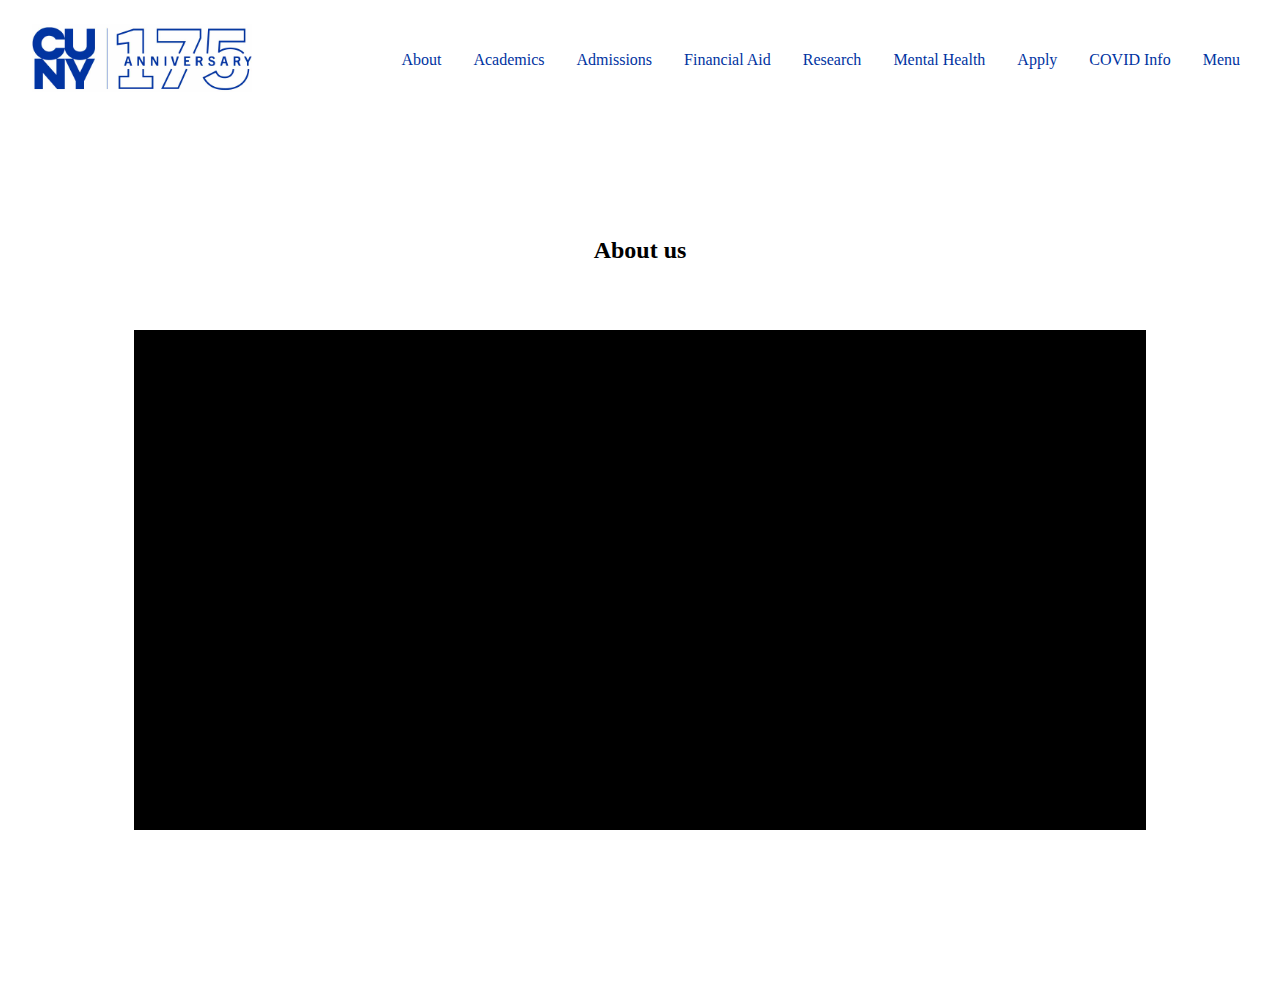
<file: Mental Health Hub/aboutUs.html>
<!DOCTYPE html>
<html>
<head>
	<title>My Video Page</title>
	<style>
    @import url('https://fonts.googleapis.com/css2?family=Roboto:wght@400;500;700&display=swap');
		/* center the main container */
		.container {
			display: flex;
			flex-direction: column;
			align-items: center;
			justify-content: center;
			height: 100vh;
		}

		/* style for the video box */
		.video-box {
			width: 80%;
			height: 500px;
			background-color: black;
			display: flex;
			align-items: center;
			justify-content: center;
			margin-bottom: 50px;
		}

		/* style for the description box */
		.description-box {
			width: 80%;
			padding: 30px;
			background-color: white;
			box-shadow: 0 0 10px rgba(0, 0, 0, 0.3);
			text-align: center;
			font-size: 18px;
		}

    

		/* style for the top row */
		.top-row {
			width: 80%;
			display: flex;
			align-items: center;
			margin-bottom: 50px;
       display: flex;
     justify-content: center;
		}

		/* style for the top row image */
		.top-row img {
			height: 100px;
			width: 100px;
			object-fit: cover;
			border-radius: 50%;
			margin-right: 20px;
		}

		/* style for the top row text */
		.top-row h1 {
			font-size: 24px;
		}
    nav {
    height: 80px;
    display: flex;
    margin-top: 20px;
}

.nav__container {
    width: 100%;
    padding: 0 24px;
    display: flex;
    justify-content: space-between;
    align-items: center;
}


.logo {
    width: 220px;
}

ul {
    display: flex;
}

li {
    list-style-type: none;
}

.feature__title {
    font-weight: 700;
}

.nav__links {
    display: flex;
    align-items: center;

}

.nav__link {
    margin-left: 16px;
    text-decoration: none;
    font-size: 16px;
    color: #0033a1;
    font-weight: none;
    padding: 8px;
    font-weight: 500;
}

.nav__link:hover {
    text-decoration: underline;
}

.nav__link--primary {
    border: 2px solid rgba(100,21,255);
    border-radius: 4px;
}

 .nav__link--primary:hover {
    text-decoration: none;
 }
	</style>
</head>
<body>
  <section>
       <nav class="nav">
        <div class="nav__container">
          <div class="div_beg">
            <a href=index.html>
              <img
                class="logo"
                src="./CUNY-175-logo.jpg"
                alt=""
              />
            </a>
        </div>
          <ul class="nav__links">
            <li><a href="#" class="nav__link">About</a></li>
            <li><a href="#" class="nav__link">Academics</a></li>
            <li><a href="#" class="nav__link">Admissions</a></li>
            <li><a href="#" class="nav__link">Financial Aid</a></li>
            <li><a href="#" class="nav__link">Research</a></li>
            <li class="sign__up">
                <a href="logIn.html" class="nav__link sign__up--color">Mental Health</a>
            </li>
            <li class="sign__up">
                <a href="#" class="nav__link sign__up--color">Apply</a>
            </li>
            <li class="sign__up">
                <a href="#" class="nav__link sign__up--color">COVID Info</a>
            </li>
            <li class="sign__up sign_menu">
            <i class="fas fa-bars"></i>
              <a href="#" class="nav__link sign__up--color">Menu</a>
            </li>
          </ul>
        </div>
      </nav>
    </section>
	<div class="container">
		<div class="top-row">
			<h1>About us</h1>
		</div>
		<div class="video-box">
			<!-- you can embed your video player here -->
      <iframe width="560" height="315" src="https://www.youtube.com/embed/W8zx0k7iNpw" title="YouTube video player" frameborder="0" allow="accelerometer; autoplay; clipboard-write; encrypted-media; gyroscope; picture-in-picture; web-share" allowfullscreen></iframe>
		</div>
		
	</div>
</body>
</html>
</file>
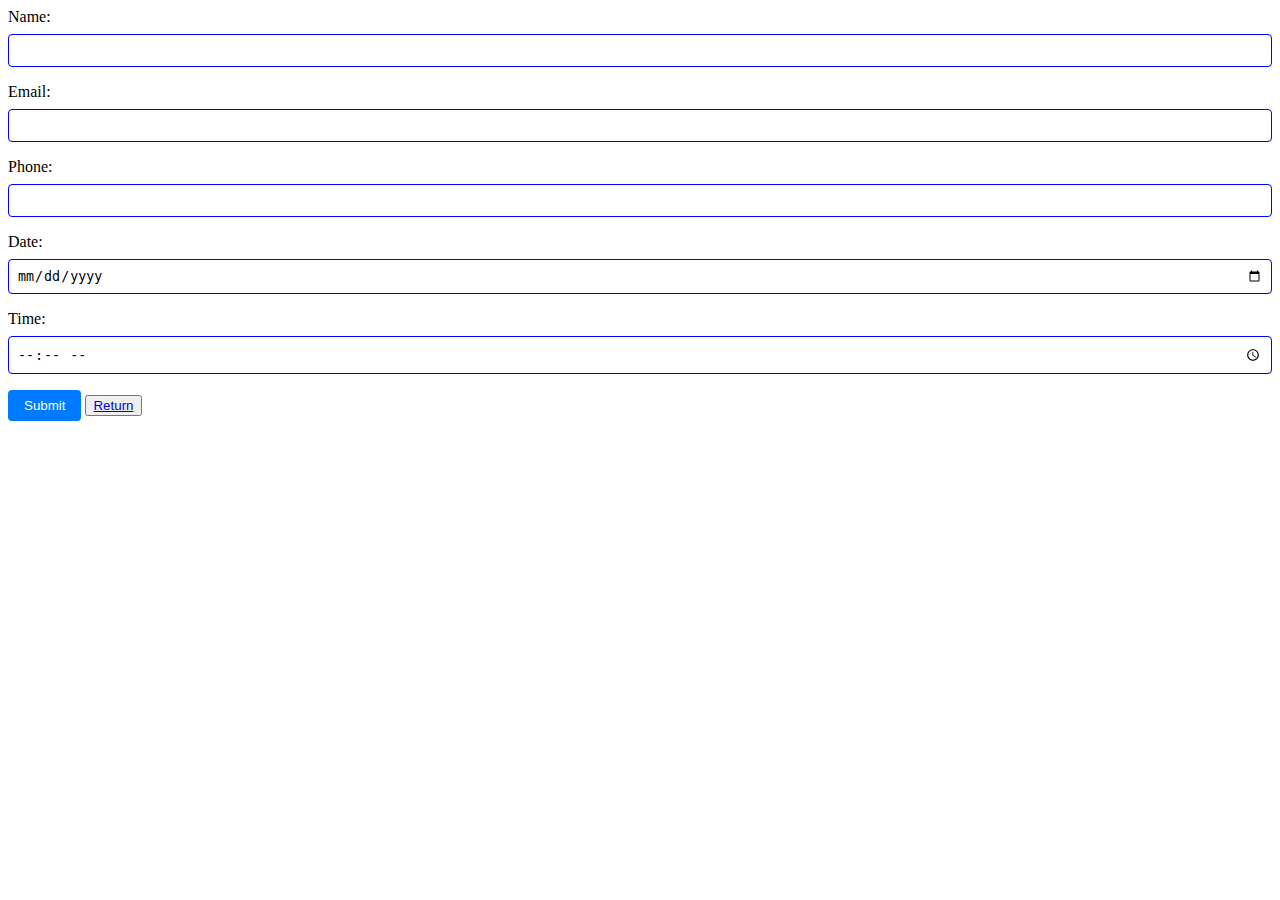
<file: Mental Health Hub/appointmentDoc.html>
<!DOCTYPE html>
<html>
  <head>
    <meta charset="UTF-8">
    <title>Appointment Form</title>
    <style>
      label {
        display: block;
        margin-bottom: 0.5rem;
      }
      
      input {
        padding: 0.5rem;
        border-radius: 0.25rem;
        border: 1px solid blue;
        margin-bottom: 1rem;
        width: 100%;
        box-sizing: border-box;
      }
      
      button[type="submit"] {
        background-color: #007bff;
        color: #fff;
        padding: 0.5rem 1rem;
        border-radius: 0.25rem;
        border: none;
        cursor: pointer;
      }
      
      button[type="submit"]:hover {
        background-color: #0069d9;
      }
    </style>
  </head>
  <body>
    <form action="submit.php" method="post">
      <label for="name">Name:</label>
      <input type="text" id="name" name="name" required>
      
      <label for="email">Email:</label>
      <input type="email" id="email" name="email" required>
      
      <label for="phone">Phone:</label>
      <input type="tel" id="phone" name="phone" required>
      
      <label for="date">Date:</label>
      <input type="date" id="date" name="date" min="<?php echo date('Y-m-d'); ?>" required>
      
      <label for="time">Time:</label>
      <input type="time" id="time" name="time" min="09:00" max="17:00" required>
      
      <button type="submit">Submit</button>
      <button type="button"><a href="counseling.html">Return</a></button>
    </form>
  </body>
</html>
</file>
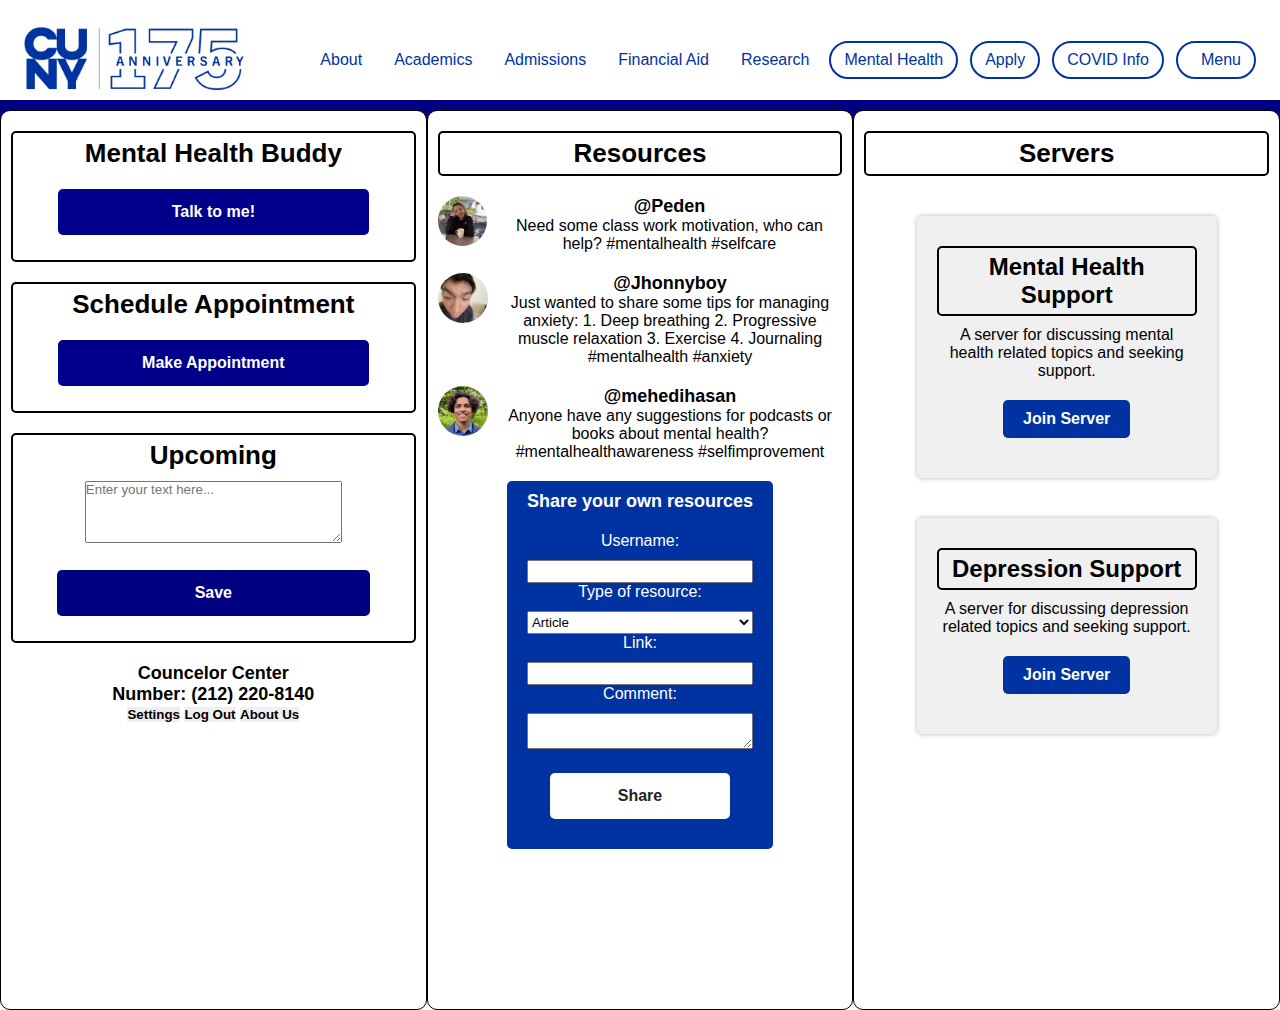
<file: Mental Health Hub/counseling.html>
<!DOCTYPE html>
<html>
<head>
  <meta charset="UTF-8">
  <title>Counseling Center</title>
  <link rel="stylesheet" href="./counseling.css">
</head>
<body>
  <section>
       <nav class="nav">
        <div class="nav__container">
          <div class="div_beg">
            <a href=index.html>
              <img
                class="logo"
                src="./CUNY-175-logo.jpg"
                alt=""
              />
            </a>
        </div>
          <ul class="nav__links">
            <li><a href="#" class="nav__link">About</a></li>
            <li><a href="#" class="nav__link">Academics</a></li>
            <li><a href="#" class="nav__link">Admissions</a></li>
            <li><a href="#" class="nav__link">Financial Aid</a></li>
            <li><a href="#" class="nav__link">Research</a></li>
            <li class="sign__up">
                <a href="logIn.html" class="nav__link sign__up--color">Mental Health</a>
            </li>
            <li class="sign__up">
                <a href="#" class="nav__link sign__up--color">Apply</a>
            </li>
            <li class="sign__up">
                <a href="#" class="nav__link sign__up--color">COVID Info</a>
            </li>
            <li class="sign__up sign_menu">
            <i class="fas fa-bars"></i>
              <a href="#" class="nav__link sign__up--color">Menu</a>
            </li>
          </ul>
        </div>
      </nav>
    </section>
<div id="content">
      
        <div class="column" style="background:white">
                <h2 class="section__one">
                        Mental Health Buddy
                <button class="h2-btn" onclick="window.open('http://127.0.0.1:7860', '_blank')">Talk to me!</button>
                </h2>
                <h2 class="section__one">
                        Schedule Appointment
                        <button class="h2-btn" onclick="window.location.href='./appointmentDoc.html';">
                                Make Appointment
                        </button>
                </h2>
                <h2>
                        Upcoming
                        <div class="dropdown-content">
                        <form class="form__upcoming">
                                <textarea rows="4" cols="30" placeholder="Enter your text here..."></textarea>
                                <br>
                                <input class="h2-btn button" type="submit" value="Save">
                        </form>
                        </div>
                </h2> 
                <h3>  
                        Councelor Center
                        <div class="contact-content">
                                <p>Number: (212) 220-8140</p>
                        </div>
                </h3>
                  <button class="contact-btn" onclick="window.location.href='./settings.html';">Settings</button>
        <button class="contact-btn" onclick="window.location.href='./logIn.html';">Log Out</button>
        <button class="contact-btn" onclick="window.location.href='./aboutUs.html';">About Us</button>
        </div>
        <div class="column" style="background:white">
                <h2>Resources</h2>
          <section id="twitter-like-section">
  <div class="tweet-container">
    <div class="tweet">
      <img src="JPEG_image52.jpg" alt="Profile picture">
      <div class="tweet-content">
        <h3>@Peden</h3>
        <p>Need some class work motivation, who can help? #mentalhealth #selfcare</p>
      </div>
    </div>
    <div class="tweet">
      <img src="./68227735283__8E131F18-86B8-496D-B9E1-B924C2D1274A.jpg" alt="Profile picture">
      <div class="tweet-content">
        <h3>@Jhonnyboy</h3>
        <p>Just wanted to share some tips for managing anxiety: 1. Deep breathing 2. Progressive muscle relaxation 3. Exercise 4. Journaling #mentalhealth #anxiety</p>
      </div>
    </div>
    <div class="tweet">
      <img src="./1670264120747 (1).jpeg" alt="Profile picture">
      <div class="tweet-content">
        <h3>@mehedihasan</h3>
        <p>Anyone have any suggestions for podcasts or books about mental health? #mentalhealthawareness #selfimprovement</p>
      </div>
    </div>
  </div>
  <div class="share-form">
    <h3>Share your own resources</h3>
    <form>
      <div>
        <label for="username">Username:</label>
        <input type="text" id="username" name="username" required>
      </div>
      <div>
        <label for="resource-type">Type of resource:</label>
        <select id="resource-type" name="resource-type">
          <option value="article">Article</option>
          <option value="video">Video</option>
          <option value="podcast">Podcast</option>
          <option value="book">Book</option>
          <option value="other">Other</option>
        </select>
      </div>
      <div>
        <label for="resource-link">Link:</label>
        <input type="url" id="resource-link" name="resource-link" required>
      </div>
      <div>
        <label for="comment">Comment:</label>
        <textarea id="comment" name="comment"></textarea>
      </div>
      <button class="button__share" type="submit">Share</button>
    </form>
  </div>
</section>

        </div>
        <div class="column" style="background:white">
                <h2>Servers</h2>
          <div class="server-list">
  <div class="server">
    <h2>Mental Health Support</h2>
    <p>A server for discussing mental health related topics and seeking support.</p>
    <button class="join-btn">Join Server</button>
    <div class="chat">
      <h3>Mental Health Support</h3>
      <div class="message">
        <p><strong>John:</strong> Hi, does anyone have any advice for dealing with anxiety?</p>
      </div>
      <div class="message">
        <p><strong>Jane:</strong> Hey John, have you tried deep breathing exercises?</p>
      </div>
      <div class="message">
        <p><strong>Mark:</strong> I find exercise helps a lot with my anxiety. Have you tried going for a run or doing yoga?</p>
      </div>
      <form>
        <input type="text" placeholder="Type your message here">
        <button class="send-btn">Send</button>
      </form>
    </div>
  </div>
  <div class="server">
    <h2>Depression Support</h2>
    <p>A server for discussing depression related topics and seeking support.</p>
    <button class="join-btn">Join Server</button>
    <div class="chat">
      <h3>Depression Support</h3>
      <div class="message">
        <p><strong>Emma:</strong> Hi everyone, I'm feeling really down today. Does anyone want to chat?</p>
      </div>
      <div class="message">
        <p><strong>Adam:</strong> Hey Emma, what's been going on?</p>
      </div>
      <div class="message">
        <p><strong>Sara:</strong> Hang in there Emma, we're here for you.</p>
      </div>
      <form>
        <input type="text" placeholder="Type your message here">
        <button class="send-btn">Send</button>
      </form>
    </div>
  </div>
</div>
  </div>
</div>

  
</body>
</html>
</file>
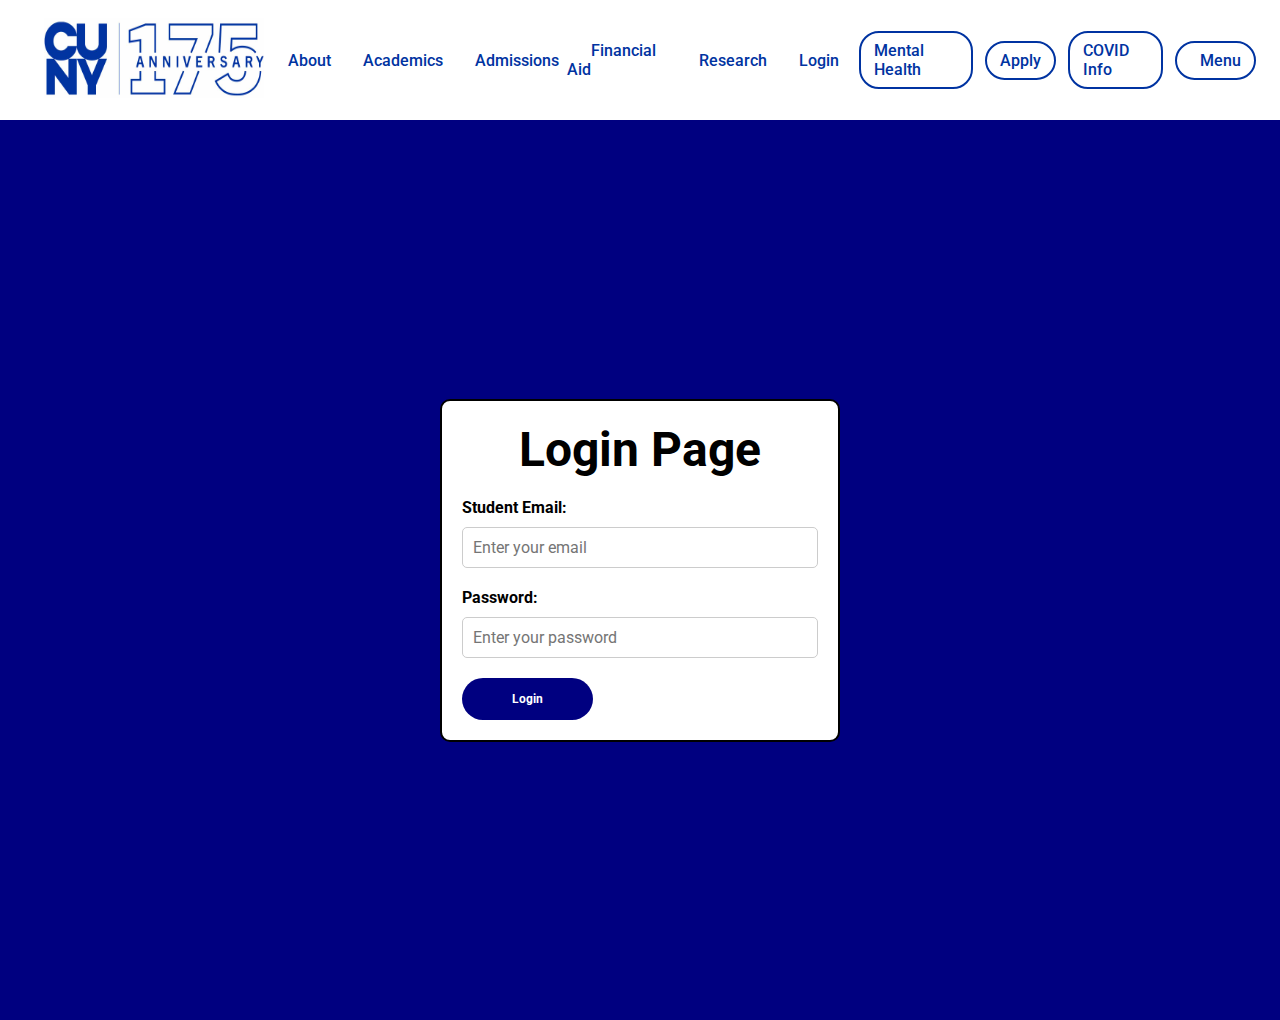
<file: Mental Health Hub/login.html>
<!DOCTYPE html>
<html>
  <head>
    <meta charset="UTF-8">
    <title>Login Page</title>
    <link rel="stylesheet" href="./login.css">
  </head>
  <body>
     <section>
       <nav class="nav">
        <div class="nav__container">
          <div class="div_beg">
            <a href=index.html>
              <img
                class="logo"
                src="./CUNY-175-logo.jpg"
                alt=""
              />
            </a>
        </div>
          <ul class="nav__links">
            <li><a href="#" class="nav__link">About</a></li>
            <li><a href="#" class="nav__link">Academics</a></li>
            <li><a href="#" class="nav__link">Admissions</a></li>
            <li><a href="#" class="nav__link">Financial Aid</a></li>
            <li><a href="#" class="nav__link">Research</a></li>
            <li><a href="#" class="nav__link">Login</a></li>
            <li class="sign__up">
                <a href="logIn.html" class="nav__link sign__up--color">Mental Health</a>
            </li>
            <li class="sign__up">
                <a href="#" class="nav__link sign__up--color">Apply</a>
            </li>
            <li class="sign__up">
                <a href="#" class="nav__link sign__up--color">COVID Info</a>
            </li>
            <li class="sign__up sign_menu">
            <i class="fas fa-bars"></i>
              <a href="#" class="nav__link sign__up--color">Menu</a>
            </li>
          </ul>
        </div>
      </nav>
    </section>
    <div class="container">
      <form>
        <h1 style="text-align:center; color:black">Login Page</h1>
        <label for="username">Student Email:</label>
        <input type="text" id="username" name="username" placeholder="Enter your email" required>
        <label for="password">Password:</label>
        <input type="password" id="password" name="password" placeholder="Enter your password" required>
        <button type="button" onclick="checkLogin()">Login</button>
        <script src="logInButton.js"></script>
      </form>
    </div>
  </body>
</html>
</file>
<file: Mental Health Hub/counseling.css>
#header{
    width:100%;
    height:80px;    
    background:Darkblue;
    position:absolute;
    
    }
    
#content{
    
    width:100%;
    height:100%;    
    background:navy;
    display: flex;
    justify-content: center;
    align-items: center;
    }

.column{
    margin-top: 20px;
    float: left;
    position: relative;
    width: 30%;
    height: 100%;
    
    }

.column {
    border: 1px solid black;
    border-radius: 10px;
    float: left;
    width: 40%;
    padding: 10px;
    text-align: center;
    }
          
html{
    height:100%;
    }

body{
    height: 100%;
    margin: 0;
    }

h1{
    position:absolute;
    left:600px;
}

h2{
    border: 2px solid black;
    padding: 5px;
    margin: 0;
    border-radius: 5px;
    margin-bottom:20px;
}
.h2-btn{
    background-color: darkblue;
    border: none;
    color: white;
    text-align: center;
    padding: 14px 0;
    margin: 20px 40px;
    text-decoration: none;
    display: inline-block;
    font-size: 16px;
    border-radius: 5px;
    cursor: pointer;
}
h2:first-child {
    margin-top: 10px;
    margin-bottom: 20px;
  }
button{

border-width: 0;
font-weight: bold;
cursor: pointer;
}
.button{
border-width: 0;
font-weight: bold;
 background-color: navy;
    border: none;
    color: white;
    text-align: center;
    padding: 14px 0;
    margin: 20px 0px;
    text-decoration: none;
    display: inline-block;
    font-size: 16px;
    border-radius: 5px;
    cursor: pointer;
    width: 80%;
}

.button__share {
border-width: 0;
font-weight: bold;
 background-color: white;
    border: none;
    color: #242424;
    text-align: center;
    padding: 14px 0;
    margin: 20px 0px;
    text-decoration: none;
    display: inline-block;
    font-size: 16px;
    border-radius: 5px;
    cursor: pointer;
    width: 80%;
}
.row::after{
    content:"";
    clear:both;
    display:table;
}
.modal {
    display: none;
    position: fixed;
    z-index: 1;
    left: 0;
    top: 0;
    width: 100%;
    height: 100%;
    overflow: auto;
    background-color: rgba(0,0,0,0.4);
  }
.modal-content {
    background-color: #fefefe;
    margin: 10% auto;
    padding: 20px;
    border: 1px solid #888;
    width: 80%;
  }
.close {
    color: #aaa;
    float: right;
    font-size: 28px;
    font-weight: bold;
  }
.close:hover, .close:focus {
    color: black;
    text-decoration: none;
    cursor: pointer;
  }

table {
    border-collapse: collapse;
  }
  
th {
    text-align: center;
    padding: 10px;
    border: 1px solid black;
  }
  
td {
    text-align: center;
    padding: 10px;
    border: 1px solid black;
  }


@import url('https://fonts.googleapis.com/css2?family=Roboto:wght@400;500;700&display=swap');
* {
padding: 0;
margin: 0;
box-sizing: border-box;
font-family: 'Roboto', sans-serif;
}


h1 {

font-size: 48px;
font-weight: 700;
}

h2 {
font-size: 26px;
}


h3 {
font-size: 18px;
}

.container{
padding: 80px 0;
}
.row {
width: 100%;
max-width: 1200px;
margin: 0 auto;
padding: 0 40px;
}


nav {
height: 80px;
display: flex;
margin-top: 20px;
}

.nav__container {
width: 100%;
padding: 0 24px;
display: flex;
justify-content: space-between;
align-items: center;
}


.logo {
width: 220px;
}

ul {
display: flex;
}

li {
list-style-type: none;
}

.feature__title {
font-weight: 700;
}

.nav__links {
display: flex;
align-items: center;

}

.nav__link {
margin-left: 16px;
text-decoration: none;
font-size: 16px;
color: #0033a1;
font-weight: none;
padding: 8px;
font-weight: 500;
}

.nav__link:hover {
text-decoration: underline;
}

.nav__link--primary {
border: 2px solid rgba(100,21,255);
border-radius: 4px;
}

.nav__link--primary:hover {
text-decoration: none;
}

.sign__up {
border: 2px solid #0033a1;
border-radius: 20px;
margin-left: 12px;
}  
.sign__up--color {
color: #0033a1;
display: flex;
align-items: center;  
margin: 0 5px;
}

.sign_menu {
display: flex;
}

.fa-bars {
color: #0033a1;
padding-top: 10px;
padding-left: 10px;
}


.section__one {
display: flex;
flex-direction: column;
}

#contact-content{
font-size: 1.5em;
}



.tweet-container {
display: flex;
flex-direction: column;
}

.tweet {
display: flex;
margin-bottom: 20px;
}

.tweet img {
width: 50px;
height: 50px;
border-radius: 50%;
margin-right: 10px;
}

.tweet-content {
display: flex;
flex-direction: column;
}

.tweet-content h3 {
margin: 0;
}

.share-form {
border-radius: 999px;
background-color:#0033a1;
border: none;
color: white;
padding: 10px 20px;
text-align: center;
text-decoration: none;
display: inline-block;
font-size: 16px;
border-radius: 5px;
cursor: pointer;
margin-bottom: 20px;

}

.dropdown-content {
margin-top: 10px;
}

.share-form h3 {
margin-bottom: 20px;
}

.share-form label {
display: block;
margin-bottom: 10px;
}

.share-form input[type="text"],
.share-form select,
.share-form input[type="url"],
.share-form textarea {
width: 100%;
padding: 2px 0px;
}

.server-list {
display: flex;
justify-content: center;
align-items: center;
flex-wrap: wrap;
}

.server {
background-color: #f0f0f0;
border-radius: 5px;
margin: 20px;
padding: 20px;
box-shadow: 0 0 5px rgba(0, 0, 0, 0.3);
width: 300px;
text-align: center;
}

.server h2 {
font-size: 24px;
margin-bottom: 10px;
}

.server p {
font-size: 16px;
margin-bottom: 20px;
}

.join-btn {
background-color:#0033a1;
border: none;
color: white;
padding: 10px 20px;
text-align: center;
text-decoration: none;
display: inline-block;
font-size: 16px;
border-radius: 5px;
cursor: pointer;
margin-bottom: 20px;
}

.chat {
display: none;
margin-top: 20px;
text-align: left;
}

.chat h3 {
font-size: 18px;
margin-bottom: 10px;
}

.message {
margin-bottom: 
/*Margin-bottom needs a value */
}
</file>
<file: Mental Health Hub/login.css>
@import url('https://fonts.googleapis.com/css2?family=Roboto:wght@400;500;700&display=swap');

body {
        font-family: 'Roboto', sans-serif;
        margin: 0;
        padding: 0;
      }
      
      .container {
        display: flex;
        justify-content: center;
        align-items: center;
        height: 100vh;
        background-color: navy;
      }

      
      .top-row {
        display: flex;
        justify-content: space-between;
        align-items: center;
        background-color: #fff;
        padding: 10px 20px;
      }
      
      .logo {
        width: 100px;
        height: 80px;
        margin-left: 20px;
      }
      
      form {
        width: 400px;
        border: 2px solid black;
        padding: 20px;
        border-radius: 10px;
        background-color: white;
      }
      
      label {
        display: block;
        margin-bottom: 10px;
        font-weight: bold;
        color: black;
      }
      
      input[type="text"],
      input[type="password"] {
        display: block;
        width: 100%;
        padding: 10px;
        margin-bottom: 20px;
        border-radius: 5px;
        border: 1px solid #ccc;
        box-sizing: border-box;
        font-size: 16px;
        font-family: 'Roboto', sans-serif;
      }
      
      input[type="submit"] {
        background-color: #4CAF50;
        color: white;
        padding: 10px 20px;
        border: none;
        border-radius: 5px;
        cursor: pointer;
        font-size: 16px;
      }
      
      input[type="submit"]:hover {
        background-color: #3e8e41;
      }


      * {
          padding: 0;
          margin: 0;
          box-sizing: border-box;
          font-family: 'Roboto', sans-serif;
      }
      
      
      h1 {
      
          font-size: 48px;
          font-weight: 700;
          margin-bottom: 20px;
      }
      
      h2 {
          font-size: 44px;
      }
      
      .head_title {
          font-size: 30px;
          color: #46444a;
          padding-left: 15px;
          display: flex;
          justify-content: center;
          align-items: center;
      }
      
      .div_beg {
          display: flex;
      
      }
      
      
      
      .container{
          padding: 80px 0;
          margin-top: 20px;
          
      }
      .row {
          width: 100%;
          max-width: 1200px;
          margin: 0 auto;
          padding: 0 40px;
      }
      
      nav {
          height: 80px;
          display: flex;
          margin-top: 20px;
      }
      
      .nav__container {
          width: 100%;
          padding: 0 24px;
          display: flex;
          justify-content: space-between;
          align-items: center;
      }
      
      
      .logo {
          width: 220px;
      }
      
      ul {
          display: flex;
      }
      
      li {
          list-style-type: none;
      }
      
      .feature__title {
          font-weight: 700;
      }
      
      .nav__links {
          display: flex;
          align-items: center;
      
      }
      
      .nav__link {
          margin-left: 16px;
          text-decoration: none;
          font-size: 16px;
          color: #0033a1;
          font-weight: none;
          padding: 8px;
          font-weight: 500;
      }
      
      .nav__link:hover {
          text-decoration: underline;
      }
      
      .nav__link--primary {
          border: 2px solid rgba(100,21,255);
          border-radius: 4px;
      }
      
       .nav__link--primary:hover {
          text-decoration: none;
       }
      
       .sign__up {
          border: 2px solid #0033a1;
          border-radius: 20px;
          margin-left: 12px;
       }  
       .sign__up--color {
          color: #0033a1;
           display: flex;
      align-items: center;  
          margin: 0 5px;
      }
      
      .sign_menu {
          display: flex;
      }
      
      .fa-bars {
          color: #0033a1;
          padding-top: 10px;
          padding-left: 10px;
      }
      
      .fa-magnifying-glass {
          color: #0033a1;;
          
      }
      
      .cuny__video {
          width: 100%;
      }
      
      .container__head {
          padding: 40px 80px;
      }

      button{
        background-color: navy;  
        color: white;  
        font-size: 20px; 
        margin: auto;
        font-size: 12px;
        border-radius: 9999px;
        padding: 14px 50px;
        border-width: 0;
        font-weight: bold;
      }
</file>
